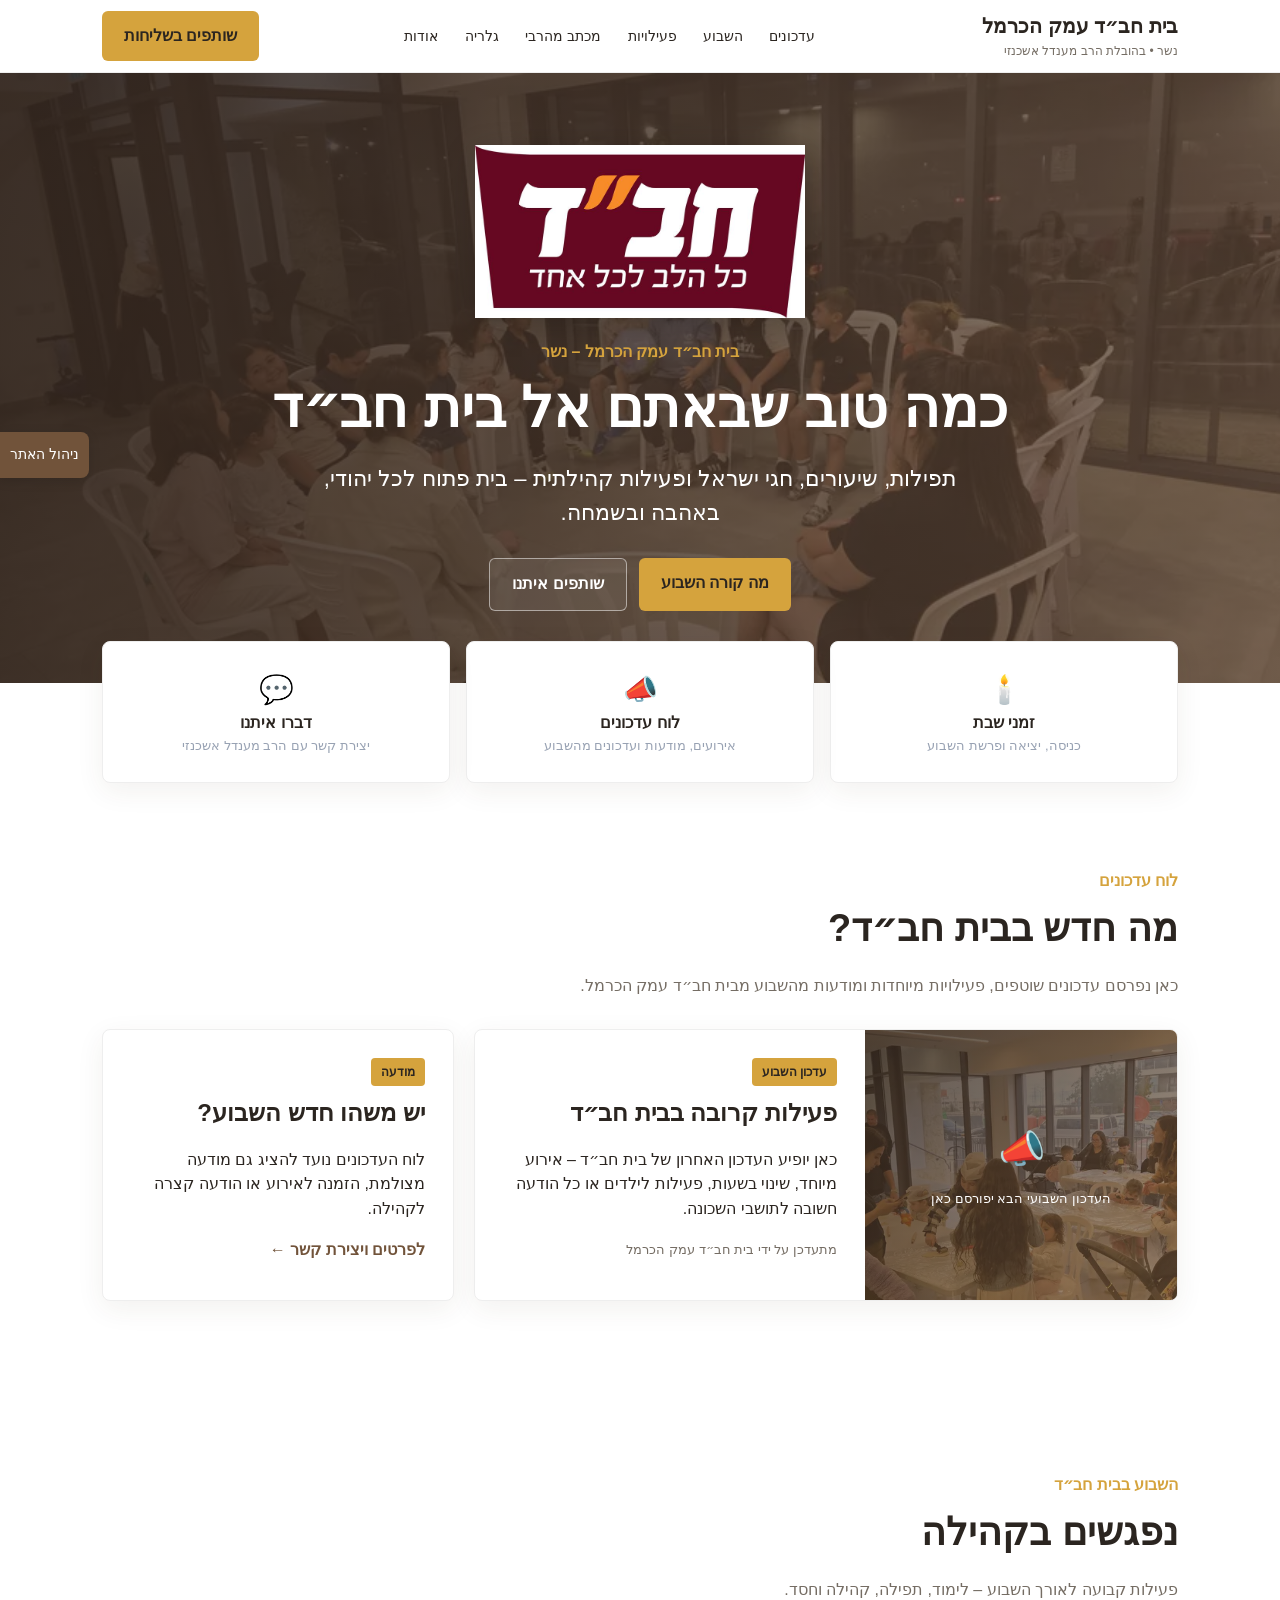
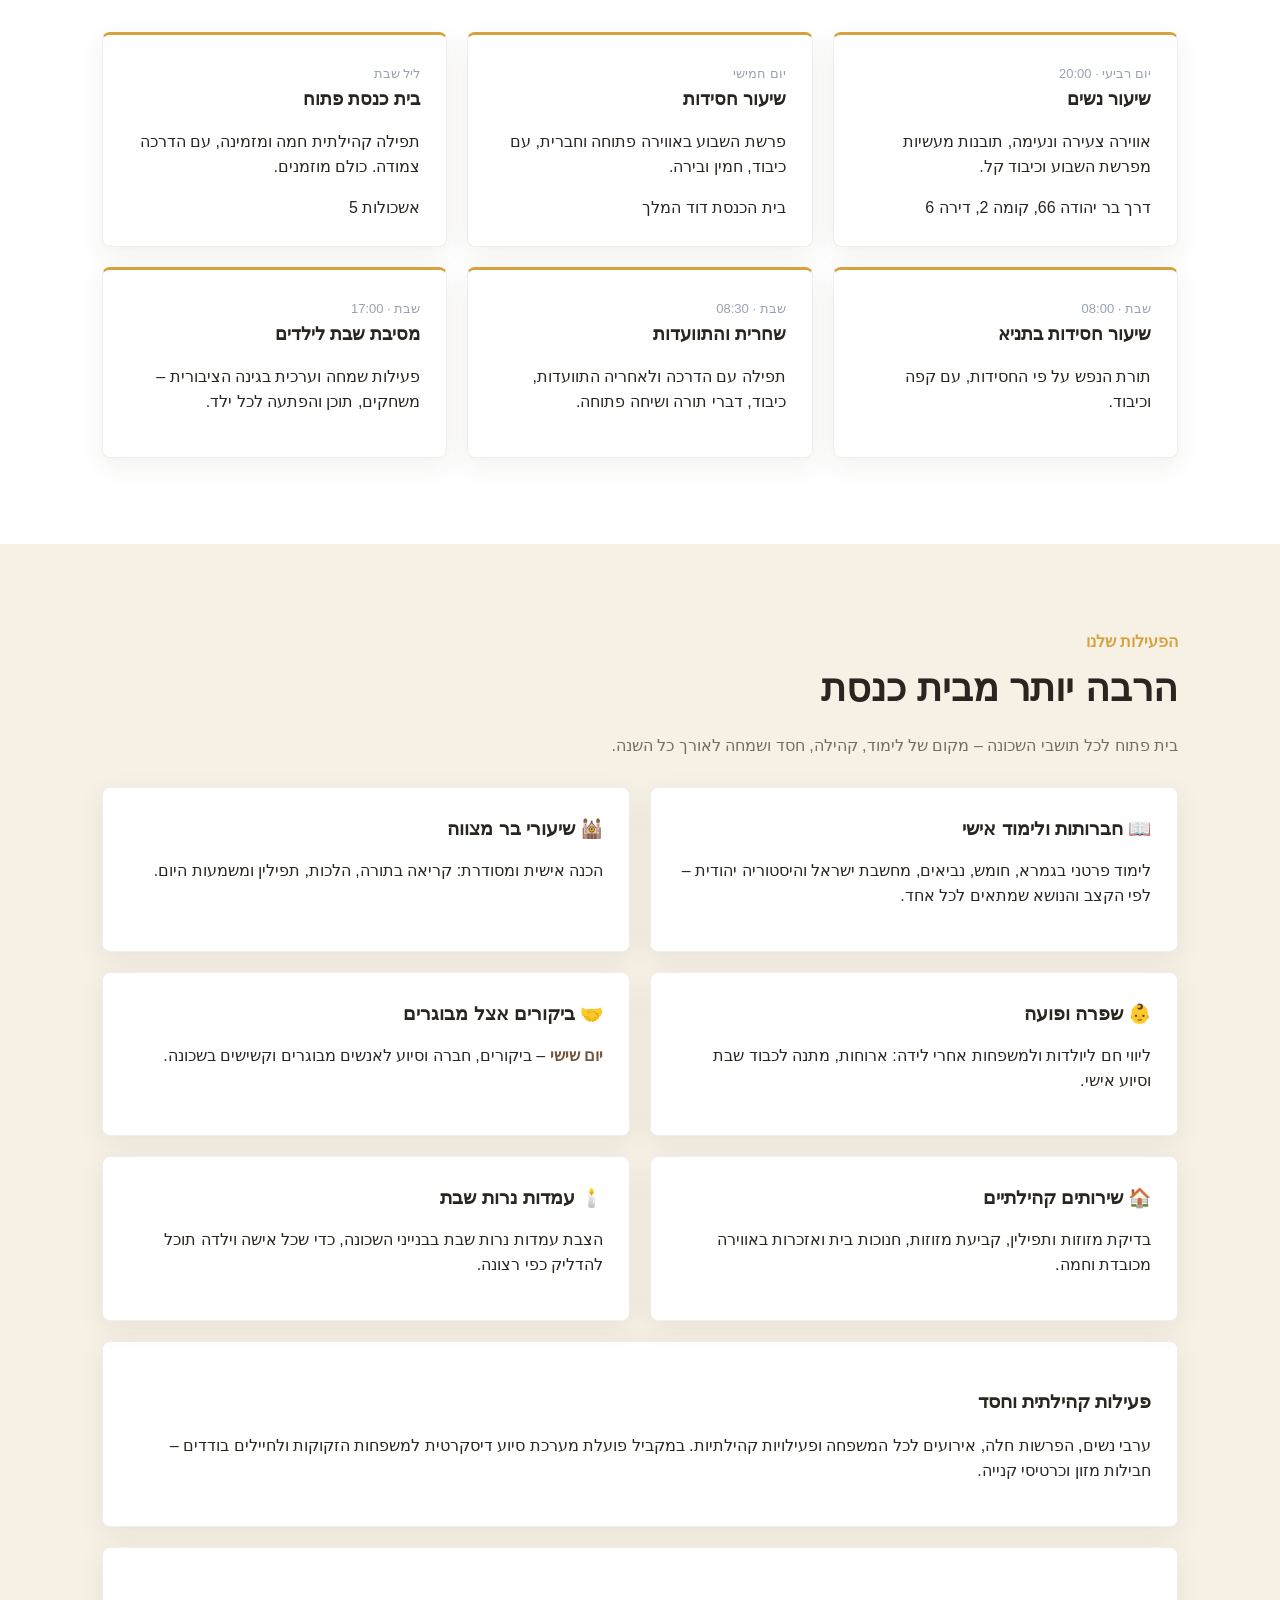
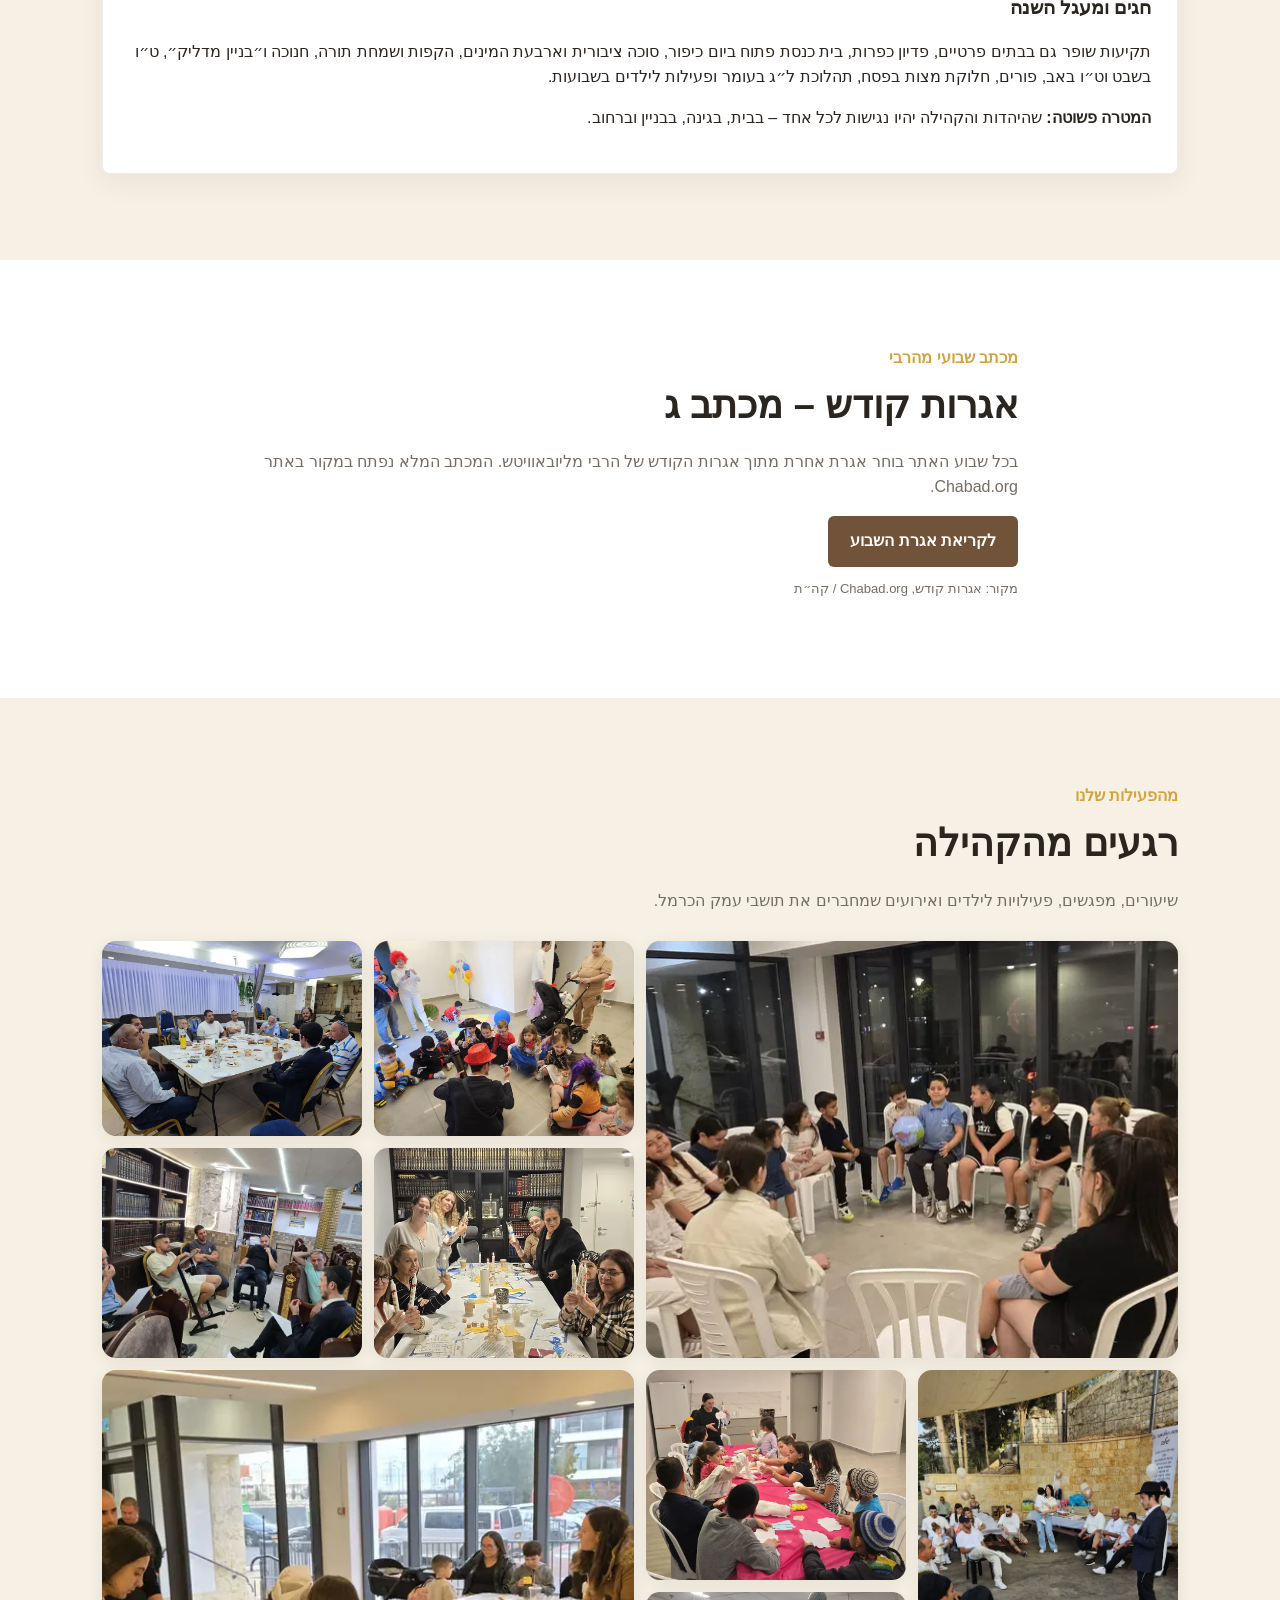
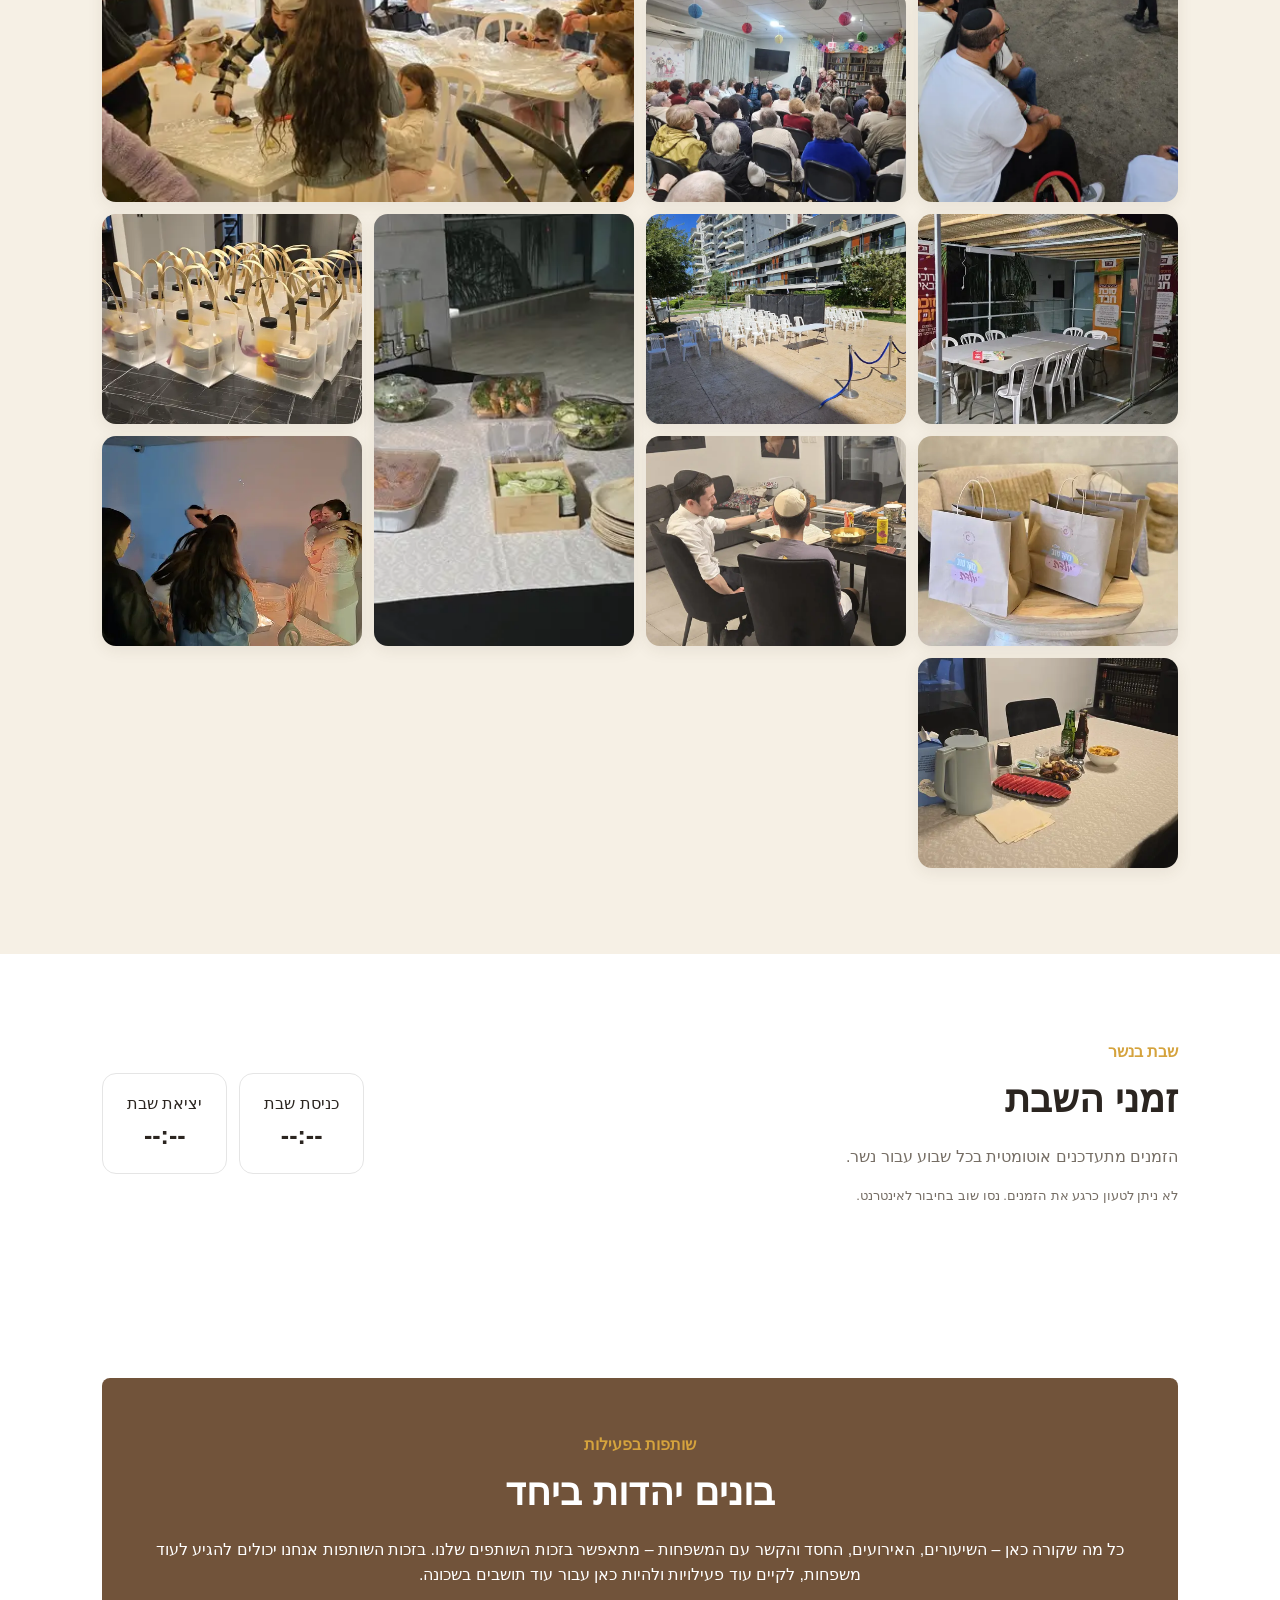
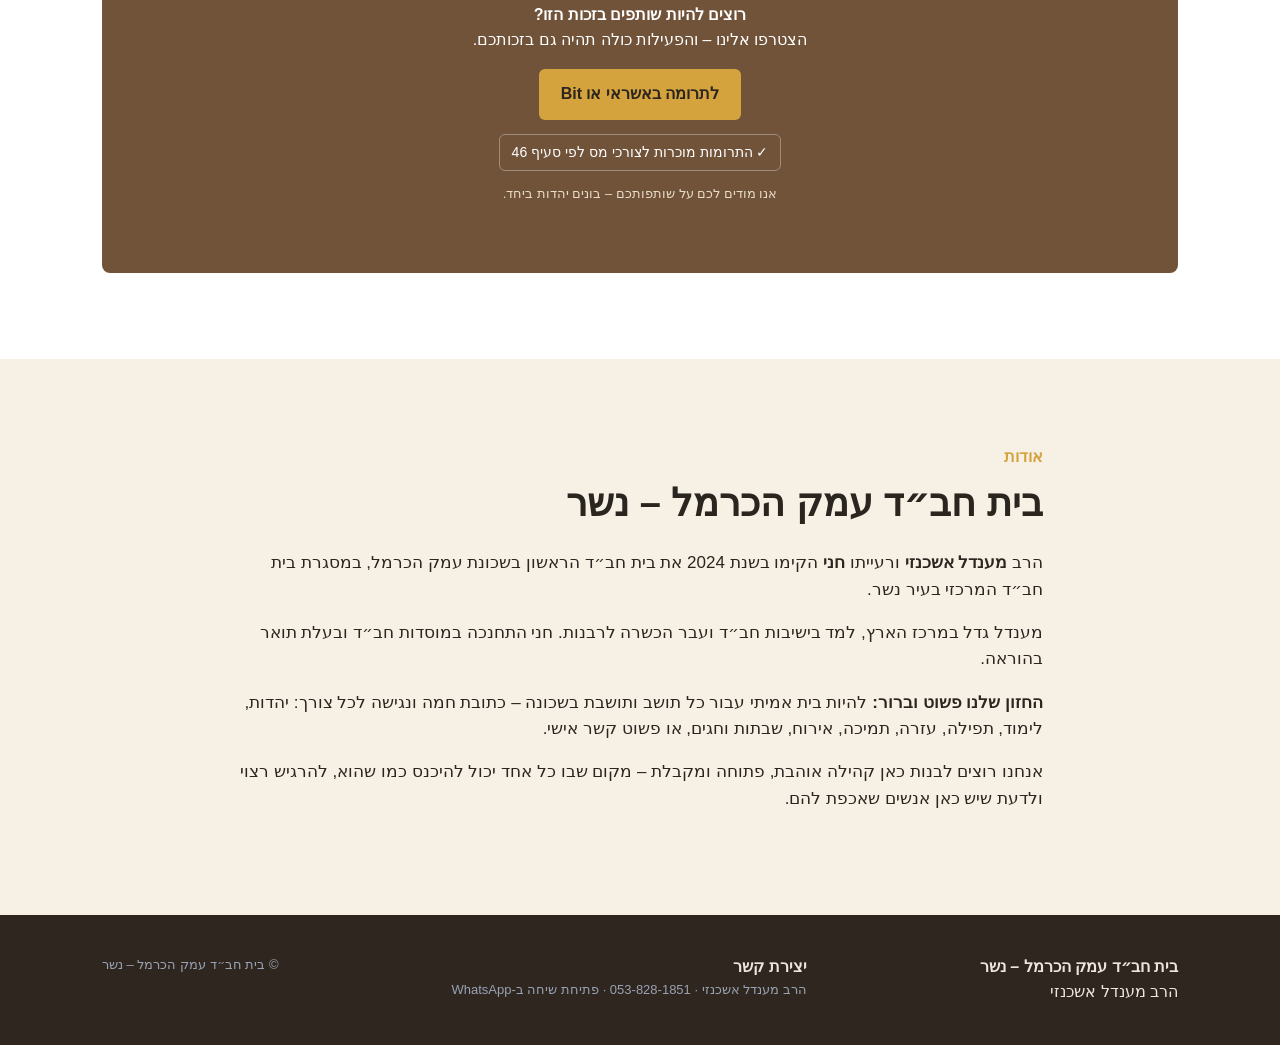
<file: site/index.html>
<!doctype html>
<html lang='he' dir='rtl'>
<head>
<meta charset='utf-8'>
<meta name='viewport' content='width=device-width,initial-scale=1'>
<script>
// Open the home page at the top instead of restoring an old browser position.
// Explicit section links still work, including the navigation within this page.
if ('scrollRestoration' in history) history.scrollRestoration = 'manual';
addEventListener('pageshow', () => {
  if (!location.hash) {
    scrollTo({ top: 0, left: 0, behavior: 'instant' });
    requestAnimationFrame(() => {
      if (!location.hash) scrollTo({ top: 0, left: 0, behavior: 'instant' });
    });
  }
});
</script>
<meta name='description' content='בית חב״ד עמק הכרמל בנשר – תפילות, שיעורי תורה וחסידות, פעילות לילדים, זמני שבת ועדכונים מהקהילה.'>
<meta name='theme-color' content='#71533a'>
<link rel='icon' type='image/svg+xml' href="data:image/svg+xml,%3Csvg xmlns='http://www.w3.org/2000/svg' viewBox='0 0 64 64'%3E%3Crect width='64' height='64' rx='14' fill='%2371533a'/%3E%3Cpath d='M19 43h26v7H19zM23 38h18v5H23z' fill='%23f6f0e5'/%3E%3Cpath d='M32 10c6 7 7 12 0 18-7-6-6-11 0-18z' fill='%23d5a33d'/%3E%3Crect x='29' y='26' width='6' height='12' rx='2' fill='%23f6f0e5'/%3E%3C/svg%3E">
<title>בית חב״ד עמק הכרמל – נשר</title>
<style>
:root{--ink:#2b2520;--gold:#d5a33d;--cream:#f6f0e5;--sand:#e8dcc8;--brown:#71533a;--white:#fff;--muted:#756d64}*{box-sizing:border-box}body{margin:0;font-family:Arial,"Noto Sans Hebrew",sans-serif;color:var(--ink);background:#fff;line-height:1.55}a{text-decoration:none;color:inherit}.wrap{max-width:1120px;margin:auto;padding:0 22px}header{position:sticky;top:0;background:#ffffffed;backdrop-filter:blur(10px);z-index:5;border-bottom:1px solid #eee}.nav{min-height:72px;display:flex;align-items:center;justify-content:space-between;gap:24px}.brand{font-weight:800;font-size:20px}.brand small{display:block;font-size:12px;font-weight:500;color:var(--muted)}nav a{margin-right:22px;font-size:14px}.btn{display:inline-block;padding:13px 22px;border-radius:6px;background:var(--brown);color:#fff;font-weight:700}.btn.gold{background:var(--gold);color:#2b2520}.hero{min-height:610px;display:grid;place-items:center;text-align:center;background:linear-gradient(90deg,#33261edb,#5b4536a8),url('https://images.unsplash.com/photo-1548013146-72479768bada?auto=format&fit=crop&w=1800&q=80') center/cover;color:white}.hero-logo{width:min(330px,72vw);height:auto;margin:0 auto 22px;display:block;box-shadow:0 8px 30px #0003}.hero h1{font-size:56px;margin:0 0 10px}.hero p{font-size:22px;margin:0 auto 28px;max-width:700px}.actions{display:flex;gap:12px;justify-content:center;flex-wrap:wrap}.actions .outline{border:1px solid #ffffff80;background:#ffffff12}.quick{margin-top:-42px;position:relative}.quickgrid{display:grid;grid-template-columns:repeat(3,1fr);gap:16px}.card{background:#fff;border-radius:8px;padding:26px;box-shadow:0 8px 28px #49362212;border:1px solid #eee}.quick .card{text-align:center}.icon{font-size:28px}.section{padding:86px 0}.section.alt{background:var(--cream)}.eyebrow{color:var(--gold);font-weight:800}.section h2{font-size:38px;margin:5px 0 10px}.lead{color:var(--muted);max-width:680px}.grid3{display:grid;grid-template-columns:repeat(3,1fr);gap:20px;margin-top:30px}.event{border-top:3px solid var(--gold)}.event b{display:block;font-size:18px}.letter{display:grid;grid-template-columns:1fr 1fr;gap:36px;align-items:center}.placeholder{min-height:330px;border-radius:18px;background:linear-gradient(135deg,#ded7ca,#f5f0e7);display:grid;place-items:center;color:#7d7465;font-weight:700}.gallery{display:grid;grid-template-columns:2fr 1fr 1fr;grid-template-rows:190px 190px;gap:12px;margin-top:28px}.gallery div{background:#e9e4db;border-radius:14px;display:grid;place-items:center;color:#857d70}.gallery div:first-child{grid-row:1/3}.donate{text-align:center;background:var(--brown);color:#fff;border-radius:8px;padding:55px 25px}.amounts{display:flex;gap:10px;justify-content:center;flex-wrap:wrap;margin:25px 0}.amount{padding:12px 22px;border:1px solid #ffffff50;border-radius:10px}.shabbat{display:flex;justify-content:space-between;gap:20px;align-items:center}.times{display:flex;gap:12px}.time{background:#fff;padding:18px 24px;border-radius:14px;border:1px solid #e5e5e5;text-align:center}.time strong{display:block;font-size:25px}footer{padding:40px 0;background:#2f261f;color:#eee6dc}.foot{display:flex;justify-content:space-between;gap:30px;flex-wrap:wrap}.note{font-size:13px;color:#98a2b3}@media(max-width:760px){header{position:relative}.nav{min-height:auto;padding-top:14px;padding-bottom:14px;display:grid;grid-template-columns:1fr;gap:12px;text-align:center}.brand{font-size:19px}.brand small{margin-top:3px}.nav>.btn{width:100%;padding:11px 16px}nav{display:none}.hero{min-height:auto;padding:38px 0 88px}.hero-logo{width:min(280px,82vw);margin-bottom:24px;box-shadow:none;border-radius:4px}.hero h1{font-size:40px}.hero p{font-size:18px}.quickgrid,.grid3,.letter{grid-template-columns:1fr}.quick{margin-top:-25px}.section{padding:62px 0}.section h2{font-size:31px}.gallery{grid-template-columns:1fr 1fr;grid-template-rows:180px 180px}.gallery div:first-child{grid-row:auto;grid-column:1/3}.shabbat{display:block}.times{margin-top:20px;flex-wrap:wrap}.time{flex:1}}
.grid2{display:grid;grid-template-columns:repeat(2,1fr);gap:20px;margin-top:28px}.activity-card h3{margin:0 0 8px}.activity-card .when{color:var(--brown);font-weight:800}.activity-card .where{font-size:14px;color:var(--muted)}.wide-card{margin-top:20px}.about-text{max-width:850px}.about-text p{font-size:17px}.tax46{display:inline-block;margin-top:14px;padding:7px 12px;border:1px solid #ffffff55;border-radius:6px;font-size:14px}.status{font-size:13px;color:var(--muted);margin-top:8px}.letter-source{margin-top:12px;font-size:13px;color:var(--muted)}@media(max-width:760px){.grid2{grid-template-columns:1fr}}

.updates-section{background:#fff}.updates-grid{display:grid;grid-template-columns:2fr 1fr;gap:20px;margin-top:30px}.update-card{padding:0;overflow:hidden}.update-card.featured{display:grid;grid-template-columns:1fr 1.25fr}.update-image{min-height:270px;background:linear-gradient(135deg,#e9dfcd,#f7f2e8);display:flex;flex-direction:column;align-items:center;justify-content:center;gap:10px;color:#7d7465;text-align:center;padding:20px}.update-image span{font-size:38px}.update-image small{max-width:180px}.update-body{padding:28px}.update-body h3{font-size:24px;margin:8px 0}.update-tag{display:inline-block;background:var(--gold);color:#2b2520;padding:5px 10px;border-radius:4px;font-size:12px;font-weight:800}.update-meta{font-size:13px;color:var(--muted);margin-top:18px}.text-link{font-weight:800;color:var(--brown)}.letter-simple{max-width:800px}.letter-simple .lead{max-width:760px}@media(max-width:760px){.updates-grid{grid-template-columns:1fr}.update-card.featured{grid-template-columns:1fr}.update-image{min-height:220px}.update-body{padding:22px}.update-body h3{font-size:21px}}
.gallery-empty{grid-column:1/-1;grid-row:1/3;min-height:270px;padding:32px;text-align:center;border:1px dashed #c7bba8}.gallery-empty strong{display:block;font-size:20px;color:var(--brown);margin-bottom:6px}.gallery-empty span{font-size:15px}.gallery figure{margin:0;overflow:hidden;border-radius:14px;background:#e9e4db}.gallery figure:first-child{grid-row:1/3}.gallery img{width:100%;height:100%;display:block;object-fit:cover}@media(max-width:760px){.gallery-empty{grid-column:1/3;grid-row:auto;min-height:210px}.gallery figure:first-child{grid-row:auto;grid-column:1/3}}
.hero{background:linear-gradient(90deg,#33261ee8,#5b4536b8),url('assets/gallery/photo-01.webp') center/cover}.update-image{background:linear-gradient(135deg,#33261ec9,#71533a9e),url('assets/gallery/photo-08.webp') center/cover;color:#fff}.gallery{grid-template-columns:repeat(4,minmax(0,1fr));grid-template-rows:auto;grid-auto-rows:210px}.gallery .gallery-item{appearance:none;border:0;padding:0;margin:0;border-radius:14px;overflow:hidden;cursor:pointer;background:#ded7ca;box-shadow:0 4px 16px #49362216}.gallery .gallery-item:nth-child(1),.gallery .gallery-item:nth-child(8){grid-column:span 2;grid-row:span 2}.gallery .gallery-item:nth-child(6),.gallery .gallery-item:nth-child(12){grid-row:span 2}.gallery .gallery-item img{width:100%;height:100%;display:block;object-fit:cover;transition:transform .35s ease}.gallery .gallery-item:hover img,.gallery .gallery-item:focus-visible img{transform:scale(1.035)}.gallery .gallery-item:focus-visible{outline:3px solid var(--gold);outline-offset:3px}.gallery-lightbox{width:min(94vw,980px);max-width:none;padding:0;border:0;border-radius:16px;background:#211a15;color:#fff;box-shadow:0 24px 80px #0008}.gallery-lightbox::backdrop{background:#17110dda;backdrop-filter:blur(5px)}.lightbox-image{display:block;width:100%;max-height:76vh;object-fit:contain;background:#15110e}.lightbox-bar{display:flex;align-items:center;justify-content:space-between;gap:12px;padding:12px 14px}.lightbox-actions{display:flex;gap:8px}.lightbox-button{border:1px solid #ffffff50;background:#ffffff12;color:#fff;border-radius:8px;padding:9px 14px;font:inherit;font-weight:700;cursor:pointer}.lightbox-caption{font-size:14px;color:#eee6dc}.visually-hidden{position:absolute!important;width:1px!important;height:1px!important;padding:0!important;margin:-1px!important;overflow:hidden!important;clip:rect(0,0,0,0)!important;white-space:nowrap!important;border:0!important}@media(max-width:760px){.gallery{grid-template-columns:repeat(2,minmax(0,1fr));grid-template-rows:auto;grid-auto-rows:165px}.gallery .gallery-item:nth-child(1),.gallery .gallery-item:nth-child(8){grid-column:span 2;grid-row:span 2}.gallery .gallery-item:nth-child(6),.gallery .gallery-item:nth-child(12){grid-row:span 1}.lightbox-bar{align-items:flex-start;flex-direction:column}.lightbox-actions{width:100%}.lightbox-button{flex:1}}
</style>
</head>
<body>
<header>
<div class='wrap nav'>
<div class='brand'>בית חב״ד עמק הכרמל <small>נשר • בהובלת הרב מענדל אשכנזי</small>
</div>
<nav>
<a href='#updates'>עדכונים</a>
<a href='#week'>השבוע</a>
<a href='#activities'>פעילויות</a>
<a href='#letter'>מכתב מהרבי</a>
<a href='#gallery'>גלריה</a>
<a href='#about'>אודות</a>
</nav>
<a class='btn gold' href='#donate'>שותפים בשליחות</a>
</div>
</header>
<section class='hero'>
<div class='wrap'>
<img class='hero-logo' src='[data-uri]' alt='לוגו חב״ד – כל הלב לכל אחד'>
<div class='eyebrow'>בית חב״ד עמק הכרמל – נשר</div>
<h1>כמה טוב שבאתם אל בית חב״ד</h1>
<p>תפילות, שיעורים, חגי ישראל ופעילות קהילתית – בית פתוח לכל יהודי, באהבה ובשמחה.</p>
<div class='actions'>
<a class='btn gold' href='#week'>מה קורה השבוע</a>
<a class='btn outline' href='#donate'>שותפים איתנו</a>
</div>
</div>
</section>
<div class='wrap quick'>
<div class='quickgrid'>
<a class='card' href='#shabbat'>
<div class='icon'>🕯️</div>
<b>זמני שבת</b>
<div class='note'>כניסה, יציאה ופרשת השבוע</div>
</a>
<a class='card' href='#updates'>
<div class='icon'>📣</div>
<b>לוח עדכונים</b>
<div class='note'>אירועים, מודעות ועדכונים מהשבוע</div>
</a>
<a class='card' href='#contact'>
<div class='icon'>💬</div>
<b>דברו איתנו</b>
<div class='note'>יצירת קשר עם הרב מענדל אשכנזי</div>
</a>
</div>
</div>
<section class='section updates-section' id='updates'>
<div class='wrap'>
<div class='eyebrow'>לוח עדכונים</div>
<h2>מה חדש בבית חב״ד?</h2>
<p class='lead'>כאן נפרסם עדכונים שוטפים, פעילויות מיוחדות ומודעות מהשבוע מבית חב״ד עמק הכרמל.</p>
<div class='updates-grid'>
<article class='card update-card featured'>
<div class='update-image'>
<span aria-hidden='true'>📣</span>
<small>העדכון השבועי הבא יפורסם כאן</small>
</div>
<div class='update-body'>
<span class='update-tag'>עדכון השבוע</span>
<h3>פעילות קרובה בבית חב״ד</h3>
<p>כאן יופיע העדכון האחרון של בית חב״ד – אירוע מיוחד, שינוי בשעות, פעילות לילדים או כל הודעה חשובה לתושבי השכונה.</p>
<div class='update-meta'>מתעדכן על ידי בית חב״ד עמק הכרמל</div>
</div>
</article>
<article class='card update-card'>
<div class='update-body'>
<span class='update-tag'>מודעה</span>
<h3>יש משהו חדש השבוע?</h3>
<p>לוח העדכונים נועד להציג גם מודעה מצולמת, הזמנה לאירוע או הודעה קצרה לקהילה.</p>
<a class='text-link' href='#contact'>לפרטים ויצירת קשר ←</a>
</div>
</article>
</div>
</div>
</section>
<section class='section' id='week'>
<div class='wrap'>
<div class='eyebrow'>השבוע בבית חב״ד</div>
<h2>נפגשים בקהילה</h2>
<p class='lead'>פעילות קבועה לאורך השבוע – לימוד, תפילה, קהילה וחסד.</p>
<div class='grid3'>
<div class='card event'>
<span class='note'>יום רביעי · 20:00</span>
<b>שיעור נשים</b>
<p>אווירה צעירה ונעימה, תובנות מעשיות מפרשת השבוע וכיבוד קל.</p>
<div class='where'>דרך בר יהודה 66, קומה 2, דירה 6</div>
</div>
<div class='card event'>
<span class='note'>יום חמישי</span>
<b>שיעור חסידות</b>
<p>פרשת השבוע באווירה פתוחה וחברית, עם כיבוד, חמין ובירה.</p>
<div class='where'>בית הכנסת דוד המלך</div>
</div>
<div class='card event'>
<span class='note'>ליל שבת</span>
<b>בית כנסת פתוח</b>
<p>תפילה קהילתית חמה ומזמינה, עם הדרכה צמודה. כולם מוזמנים.</p>
<div class='where'>אשכולות 5</div>
</div>
<div class='card event'>
<span class='note'>שבת · 08:00</span>
<b>שיעור חסידות בתניא</b>
<p>תורת הנפש על פי החסידות, עם קפה וכיבוד.</p>
</div>
<div class='card event'>
<span class='note'>שבת · 08:30</span>
<b>שחרית והתוועדות</b>
<p>תפילה עם הדרכה ולאחריה התוועדות, כיבוד, דברי תורה ושיחה פתוחה.</p>
</div>
<div class='card event'>
<span class='note'>שבת · 17:00</span>
<b>מסיבת שבת לילדים</b>
<p>פעילות שמחה וערכית בגינה הציבורית – משחקים, תוכן והפתעה לכל ילד.</p>
</div>
</div>
</div>
</section>
<section class='section alt' id='activities'>
<div class='wrap'>
<div class='eyebrow'>הפעילות שלנו</div>
<h2>הרבה יותר מבית כנסת</h2>
<p class='lead'>בית פתוח לכל תושבי השכונה – מקום של לימוד, קהילה, חסד ושמחה לאורך כל השנה.</p>
<div class='grid2'>
<div class='card activity-card'>
<h3>📖 חברותות ולימוד אישי</h3>
<p>לימוד פרטני בגמרא, חומש, נביאים, מחשבת ישראל והיסטוריה יהודית – לפי הקצב והנושא שמתאים לכל אחד.</p>
</div>
<div class='card activity-card'>
<h3>🕍 שיעורי בר מצווה</h3>
<p>הכנה אישית ומסודרת: קריאה בתורה, הלכות, תפילין ומשמעות היום.</p>
</div>
<div class='card activity-card'>
<h3>👶 שפרה ופועה</h3>
<p>ליווי חם ליולדות ולמשפחות אחרי לידה: ארוחות, מתנה לכבוד שבת וסיוע אישי.</p>
</div>
<div class='card activity-card'>
<h3>🤝 ביקורים אצל מבוגרים</h3>
<p>
<span class='when'>יום שישי</span> – ביקורים, חברה וסיוע לאנשים מבוגרים וקשישים בשכונה.</p>
</div>
<div class='card activity-card'>
<h3>🏠 שירותים קהילתיים</h3>
<p>בדיקת מזוזות ותפילין, קביעת מזוזות, חנוכות בית ואזכרות באווירה מכובדת וחמה.</p>
</div>
<div class='card activity-card'>
<h3>🕯️ עמדות נרות שבת</h3>
<p>הצבת עמדות נרות שבת בבנייני השכונה, כדי שכל אישה וילדה תוכל להדליק כפי רצונה.</p>
</div>
</div>
<div class='card wide-card'>
<h3>פעילות קהילתית וחסד</h3>
<p>ערבי נשים, הפרשות חלה, אירועים לכל המשפחה ופעילויות קהילתיות. במקביל פועלת מערכת סיוע דיסקרטית למשפחות הזקוקות ולחיילים בודדים – חבילות מזון וכרטיסי קנייה.</p>
</div>
<div class='card wide-card'>
<h3>חגים ומעגל השנה</h3>
<p>תקיעות שופר גם בבתים פרטיים, פדיון כפרות, בית כנסת פתוח ביום כיפור, סוכה ציבורית וארבעת המינים, הקפות ושמחת תורה, חנוכה ו״בניין מדליק״, ט״ו בשבט וט״ו באב, פורים, חלוקת מצות בפסח, תהלוכת ל״ג בעומר ופעילות לילדים בשבועות.</p>
<p>
<b>המטרה פשוטה:</b> שהיהדות והקהילה יהיו נגישות לכל אחד – בבית, בגינה, בבניין וברחוב.</p>
</div>
</div>
</section>
<section class='section' id='letter'>
<div class='wrap letter-simple'>
<div class='eyebrow'>מכתב שבועי מהרבי</div>
<h2 id='letter-title'>אגרת השבוע</h2>
<p class='lead'>בכל שבוע האתר בוחר אגרת אחרת מתוך אגרות הקודש של הרבי מליובאוויטש. המכתב המלא נפתח במקור באתר Chabad.org.</p>
<a class='btn' id='letter-link' href='https://www.chabad.org/therebbe/article_cdo/aid/4645943/jewish/page.htm' target='_blank' rel='noopener'>לקריאת אגרת השבוע</a>
<p class='letter-source'>מקור: אגרות קודש, Chabad.org / קה״ת</p>
</div>
</section>
<section class='section alt' id='gallery'>
<div class='wrap'>
<div class='eyebrow'>מהפעילות שלנו</div>
<h2>רגעים מהקהילה</h2>
<p class='lead'>שיעורים, מפגשים, פעילויות לילדים ואירועים שמחברים את תושבי עמק הכרמל.</p>
<div class='gallery'>
<button class='gallery-item' type='button'><img src='assets/gallery/photo-01.webp' alt='מפגש קהילתי בבית חב״ד עמק הכרמל'></button>
<button class='gallery-item' type='button'><img src='assets/gallery/photo-02.webp' alt='פעילות תחפושות לילדים בבית חב״ד' loading='lazy'></button>
<button class='gallery-item' type='button'><img src='assets/gallery/photo-03.webp' alt='התוועדות ושיעור לגברים' loading='lazy'></button>
<button class='gallery-item' type='button'><img src='assets/gallery/photo-04.webp' alt='מפגש נשים סביב שולחן יצירה' loading='lazy'></button>
<button class='gallery-item' type='button'><img src='assets/gallery/photo-05.webp' alt='שיעור קהילתי בהובלת הרב מענדל אשכנזי' loading='lazy'></button>
<button class='gallery-item' type='button'><img src='assets/gallery/photo-06.webp' alt='שיעור תורה באוויר הפתוח' loading='lazy'></button>
<button class='gallery-item' type='button'><img src='assets/gallery/photo-07.webp' alt='פעילות יצירה לילדי השכונה' loading='lazy'></button>
<button class='gallery-item' type='button'><img src='assets/gallery/photo-08.webp' alt='מפגש משפחות בבית חב״ד' loading='lazy'></button>
<button class='gallery-item' type='button'><img src='assets/gallery/photo-09.webp' alt='אירוע פורים קהילתי' loading='lazy'></button>
<button class='gallery-item' type='button'><img src='assets/gallery/photo-10.webp' alt='היערכות לפעילות במרחב הקהילתי' loading='lazy'></button>
<button class='gallery-item' type='button'><img src='assets/gallery/photo-11.webp' alt='הכנות לאירוע בשכונת עמק הכרמל' loading='lazy'></button>
<button class='gallery-item' type='button'><img src='assets/gallery/photo-12.webp' alt='כיבוד לאירוע בבית חב״ד' loading='lazy'></button>
<button class='gallery-item' type='button'><img src='assets/gallery/photo-13.webp' alt='שי לפעילות הקהילתית' loading='lazy'></button>
<button class='gallery-item' type='button'><img src='assets/gallery/photo-14.webp' alt='מארזים לילדי השכונה' loading='lazy'></button>
<button class='gallery-item' type='button'><img src='assets/gallery/photo-15.webp' alt='לימוד משותף בבית חב״ד' loading='lazy'></button>
<button class='gallery-item' type='button'><img src='assets/gallery/photo-16.webp' alt='פעילות חווייתית לילדים' loading='lazy'></button>
<button class='gallery-item' type='button'><img src='assets/gallery/photo-17.webp' alt='הכנות לקידוש ולשיעור תורה' loading='lazy'></button>
</div>
</div>
</section>
<dialog class='gallery-lightbox' id='gallery-lightbox' aria-label='תצוגת תמונה מוגדלת'>
<img class='lightbox-image' id='lightbox-image' alt=''>
<div class='lightbox-bar'>
<div class='lightbox-caption' id='lightbox-caption'></div>
<div class='lightbox-actions'>
<button class='lightbox-button' id='lightbox-prev' type='button'>הקודמת</button>
<button class='lightbox-button' id='lightbox-next' type='button'>הבאה</button>
<button class='lightbox-button' id='lightbox-close' type='button'>סגירה</button>
</div>
</div>
</dialog>
<section class='section' id='shabbat'>
<div class='wrap shabbat'>
<div>
<div class='eyebrow'>שבת בנשר</div>
<h2>זמני השבת</h2>
<p class='lead' id='parasha'>הזמנים מתעדכנים אוטומטית בכל שבוע עבור נשר.</p>
<div class='status' id='shabbat-status'>טוען את זמני השבת…</div>
</div>
<div class='times'>
<div class='time'>כניסת שבת<strong id='candle-time'>--:--</strong>
</div>
<div class='time'>יציאת שבת<strong id='havdalah-time'>--:--</strong>
</div>
</div>
</div>
</section>
<section class='section'>
<div class='wrap'>
<div class='donate' id='donate'>
<div class='eyebrow'>שותפות בפעילות</div>
<h2>בונים יהדות ביחד</h2>
<p>כל מה שקורה כאן – השיעורים, האירועים, החסד והקשר עם המשפחות – מתאפשר בזכות השותפים שלנו. בזכות השותפות אנחנו יכולים להגיע לעוד משפחות, לקיים עוד פעילויות ולהיות כאן עבור עוד תושבים בשכונה.</p>
<p>
<b>רוצים להיות שותפים בזכות הזו?</b>
<br>הצטרפו אלינו – והפעילות כולה תהיה גם בזכותכם.</p>
<a class='btn gold' href='https://nedar.im/7016384' target='_blank' rel='noopener'>לתרומה באשראי או Bit</a>
<br>
<span class='tax46'>✓ התרומות מוכרות לצורכי מס לפי סעיף 46</span>
<p class='note' style='color:#e8dcc8'>אנו מודים לכם על שותפותכם – בונים יהדות ביחד.</p>
</div>
</div>
</section>
<section class='section alt' id='about'>
<div class='wrap about-text'>
<div class='eyebrow'>אודות</div>
<h2>בית חב״ד עמק הכרמל – נשר</h2>
<p>הרב <b>מענדל אשכנזי</b> ורעייתו <b>חני</b> הקימו בשנת 2024 את בית חב״ד הראשון בשכונת עמק הכרמל, במסגרת בית חב״ד המרכזי בעיר נשר.</p>
<p>מענדל גדל במרכז הארץ, למד בישיבות חב״ד ועבר הכשרה לרבנות. חני התחנכה במוסדות חב״ד ובעלת תואר בהוראה.</p>
<p>
<b>החזון שלנו פשוט וברור:</b> להיות בית אמיתי עבור כל תושב ותושבת בשכונה – כתובת חמה ונגישה לכל צורך: יהדות, לימוד, תפילה, עזרה, תמיכה, אירוח, שבתות וחגים, או פשוט קשר אישי.</p>
<p>אנחנו רוצים לבנות כאן קהילה אוהבת, פתוחה ומקבלת – מקום שבו כל אחד יכול להיכנס כמו שהוא, להרגיש רצוי ולדעת שיש כאן אנשים שאכפת להם.</p>
</div>
</section>
<footer id='contact'>
<div class='wrap foot'>
<div>
<b>בית חב״ד עמק הכרמל – נשר</b>
<div>הרב מענדל אשכנזי</div>
</div>
<div>
<b>יצירת קשר</b>
<div class='note'>הרב מענדל אשכנזי · <a href='tel:+972538281851'>053-828-1851</a> · <a href='https://wa.me/972538281851?text=%D7%A9%D7%9C%D7%95%D7%9D%20%D7%94%D7%A8%D7%91%20%D7%9E%D7%A2%D7%A0%D7%93%D7%9C%2C%20%D7%94%D7%92%D7%A2%D7%AA%D7%99%20%D7%93%D7%A8%D7%9A%20%D7%90%D7%AA%D7%A8%20%D7%91%D7%99%D7%AA%20%D7%97%D7%91%D7%B4%D7%93%20%D7%A2%D7%9E%D7%A7%20%D7%94%D7%9B%D7%A8%D7%9E%D7%9C' target='_blank' rel='noopener'>פתיחת שיחה ב-WhatsApp</a>
</div>
</div>
<div class='note'>© בית חב״ד עמק הכרמל – נשר</div>
</div>
</footer>
<script>
(function(){
 const letters=[
  ['אגרות קודש – מכתב א','https://www.chabad.org/therebbe/article_cdo/aid/4645943/jewish/page.htm'],
  ['אגרות קודש – מכתב ב','https://www.chabad.org/therebbe/article_cdo/aid/4645963/jewish/page.htm'],
  ['אגרות קודש – מכתב ג','https://www.chabad.org/therebbe/article_cdo/aid/4645964/jewish/page.htm'],
  ['אגרות קודש – מכתב ד','https://www.chabad.org/therebbe/article_cdo/aid/4645965/jewish/page.htm']
 ];
 const week=Math.floor(Date.now()/604800000); const chosen=letters[week%letters.length];
 document.getElementById('letter-title').textContent=chosen[0]; document.getElementById('letter-link').href=chosen[1];
 const api='https://www.hebcal.com/shabbat?cfg=json&latitude=32.766&longitude=35.050&tzid=Asia%2FJerusalem&lg=he&h12=0&b=30';
 fetch(api).then(r=>r.json()).then(data=>{
   let candle=data.items.find(x=>x.category==='candles'); let hav=data.items.find(x=>x.category==='havdalah'); let para=data.items.find(x=>x.category==='parashat');
   const tm=x=>x&&x.date?new Date(x.date).toLocaleTimeString('he-IL',{hour:'2-digit',minute:'2-digit',hour12:false,timeZone:'Asia/Jerusalem'}):'--:--';
   document.getElementById('candle-time').textContent=tm(candle); document.getElementById('havdalah-time').textContent=tm(hav);
   if(para) document.getElementById('parasha').textContent=para.hebrew||para.title;
   document.getElementById('shabbat-status').textContent='מתעדכן אוטומטית לפי מיקום נשר';
 }).catch(()=>{document.getElementById('shabbat-status').textContent='לא ניתן לטעון כרגע את הזמנים. נסו שוב בחיבור לאינטרנט.'});
})();
</script>
<script>
(function(){
 const items=()=>Array.from(document.querySelectorAll('.gallery-item'));
 const dialog=document.getElementById('gallery-lightbox');
 const image=document.getElementById('lightbox-image');
 const caption=document.getElementById('lightbox-caption');
 let current=0;
 const show=index=>{
   const all=items();if(!all.length)return;
   current=(index+all.length)%all.length;
   const source=all[current].querySelector('img');
   image.src=source.src;
   image.alt=source.alt;
   caption.textContent=source.alt;
 };
 document.querySelector('.gallery').addEventListener('click',event=>{
   const item=event.target.closest('.gallery-item');if(!item)return;
   show(items().indexOf(item));
   dialog.showModal();
 });
 document.getElementById('lightbox-prev').addEventListener('click',()=>show(current-1));
 document.getElementById('lightbox-next').addEventListener('click',()=>show(current+1));
 document.getElementById('lightbox-close').addEventListener('click',()=>dialog.close());
 dialog.addEventListener('click',event=>{
   const bounds=dialog.getBoundingClientRect();
   const outside=event.clientX<bounds.left||event.clientX>bounds.right||event.clientY<bounds.top||event.clientY>bounds.bottom;
   if(outside) dialog.close();
 });
})();
</script>
<script type="module" src="cms-public.js"></script>
</body>
</html>
</file>
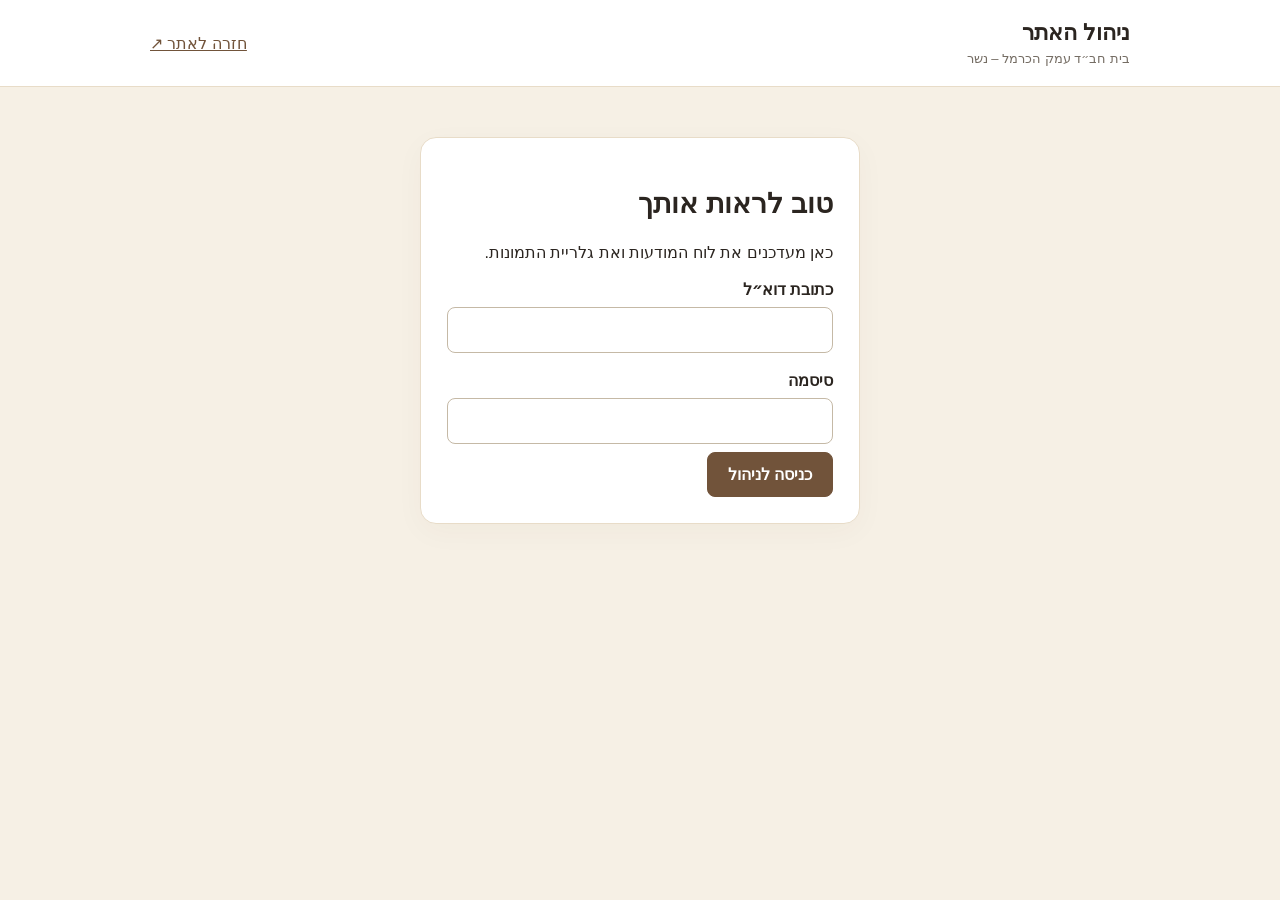
<file: site/admin.html>
<!doctype html>
<html lang="he" dir="rtl"><head><meta charset="utf-8"><meta name="viewport" content="width=device-width,initial-scale=1"><meta name="robots" content="noindex,nofollow"><title>ניהול האתר · בית חב״ד עמק הכרמל</title><link rel="stylesheet" href="admin.css"></head>
<body><header><div><strong>ניהול האתר</strong><span>בית חב״ד עמק הכרמל – נשר</span></div><a href="./">חזרה לאתר ↗</a></header>
<main><p id="status" role="status" aria-live="polite"></p>
<section id="login-panel" class="panel"><h1>טוב לראות אותך</h1><p>כאן מעדכנים את לוח המודעות ואת גלריית התמונות.</p><form id="login-form"><label id="email-label">כתובת דוא״ל<input type="email" id="email" autocomplete="username" required></label><label>סיסמה<input type="password" id="password" autocomplete="current-password" required minlength="8"></label><button type="submit">כניסה לניהול</button></form></section>
<section id="workspace" hidden><div class="toolbar"><h1>מה נעדכן היום?</h1><button class="secondary" id="logout" type="button">יציאה</button></div><nav aria-label="בחירת תוכן"><button id="tab-updates" type="button" aria-pressed="true">לוח עדכונים</button><button id="tab-gallery" class="secondary" type="button" aria-pressed="false">גלריית תמונות</button><button id="refresh" class="secondary" type="button">רענון</button></nav>
<section id="updates-panel"><form id="update-form" class="panel"><h2 id="update-form-title">הוספת עדכון</h2><label>כותרת<input id="update-title" maxlength="120" required></label><label>תוכן ההודעה<textarea id="update-body" rows="5" maxlength="5000" required></textarea></label><label>תמונה לצירוף (לא חובה)<input id="update-image" type="file" accept="image/jpeg,image/png,image/webp"></label><img id="update-preview" class="preview" hidden alt="התמונה המצורפת להודעה"><label class="check"><input type="checkbox" id="remove-image">הסרת התמונה הקיימת</label><label class="check"><input type="checkbox" id="update-published" checked>להציג באתר מיד לאחר השמירה</label><div class="buttons"><button type="submit">שמירה ופרסום</button><button type="button" id="update-cancel" class="secondary">ניקוי הטופס</button></div><p class="hint">הסרת מודעה מהאתר מעבירה אותה לארכיון, וניתן להחזיר אותה.</p></form><h2>הודעות קיימות</h2><div id="update-list" class="list"></div></section>
<section id="gallery-panel" hidden><form id="gallery-form" class="panel"><h2>הוספת תמונות לגלריה</h2><label>בחירת תמונות<input id="gallery-files" type="file" multiple accept="image/jpeg,image/png,image/webp" required></label><label>תיאור קצר (אופציונלי)<input id="gallery-caption" maxlength="200" placeholder="למשל: פעילות ילדים בבית חב״ד"></label><button type="submit">העלאה ופרסום בגלריה</button><p class="hint">התמונות מתפרסמות לאחר העלאה מוצלחת. אפשר להעלות כמה תמונות יחד.</p></form><h2>התמונות בגלריה</h2><div id="gallery-list" class="photos"></div></section>
</section></main><script type="module" src="admin.js"></script></body></html>
</file>
<file: site/admin.css>
:root{font-family:Arial,sans-serif;color:#2b2520;background:#f6f0e5}*{box-sizing:border-box}[hidden]{display:none!important}body{margin:0}header{background:#fff;border-bottom:1px solid #e8dcc8;display:flex;align-items:center;justify-content:space-between;gap:15px;padding:20px max(20px,calc((100vw - 980px)/2))}header strong{font-size:22px}header span{display:block;font-size:13px;color:#756d64;margin-top:5px}a{color:#71533a}main{max-width:980px;margin:24px auto 60px;padding:0 20px}h1{font-size:28px}h2{font-size:21px}.panel{background:#fff;padding:26px;border:1px solid #e8dcc8;border-radius:16px;margin:20px 0;box-shadow:0 8px 30px #49362209}#login-panel{max-width:440px;margin:50px auto}label{display:block;font-weight:700;margin:18px 0 8px}input:not([type=checkbox]),textarea{display:block;width:100%;margin-top:8px;padding:13px;border:1px solid #c5b9a6;border-radius:8px;font:inherit;background:#fff;color:#2b2520}input[type=file]{font-size:14px}input[type=checkbox]{width:20px;height:20px;accent-color:#71533a}.check{display:flex;align-items:center;gap:10px;font-weight:400}button{border:1px solid #71533a;background:#71533a;color:#fff;font:inherit;font-weight:700;padding:12px 20px;border-radius:8px;cursor:pointer;min-height:44px}button.secondary{background:#fff;color:#71533a}button:disabled{opacity:.5;cursor:wait}button:focus-visible,input:focus-visible,textarea:focus-visible,a:focus-visible{outline:3px solid #d5a33d;outline-offset:3px}.buttons,nav,.toolbar{display:flex;gap:12px;align-items:center;flex-wrap:wrap}.toolbar{justify-content:space-between}nav{margin:24px 0}.hint{font-size:14px;color:#756d64;line-height:1.5}#status:empty{display:none}#status{padding:14px;border-radius:8px;background:#fff;border:1px solid #d5a33d;line-height:1.6;position:sticky;top:8px;z-index:3}.preview{max-width:100%;max-height:240px;object-fit:contain;border-radius:10px}.list{display:grid;gap:14px}.entry{background:#fff;border:1px solid #e8dcc8;padding:20px;border-radius:12px}.entry p{white-space:pre-wrap;overflow-wrap:anywhere;line-height:1.6}.entry img{width:100%;max-height:250px;object-fit:contain}.badge{display:inline-block;font-size:13px;color:#71533a;background:#f6f0e5;border-radius:20px;padding:5px 12px}.photos{display:grid;grid-template-columns:repeat(3,1fr);gap:15px}.photo{background:#fff;border-radius:12px;padding:14px;border:1px solid #e8dcc8}.photo img{width:100%;height:180px;object-fit:cover;border-radius:8px}.photo label{font-size:14px}.photo button{width:100%;margin-top:10px}body.busy{cursor:progress}@media(max-width:650px){header{padding:16px;align-items:flex-start}header a{font-size:14px}main{padding:0 14px}.panel{padding:20px}.photos{grid-template-columns:1fr 1fr}.photo{padding:10px}.photo img{height:145px}nav button{flex:1;padding:12px 8px}.buttons button{flex:1}}@media(max-width:360px){.photos{grid-template-columns:1fr}}
</file>
